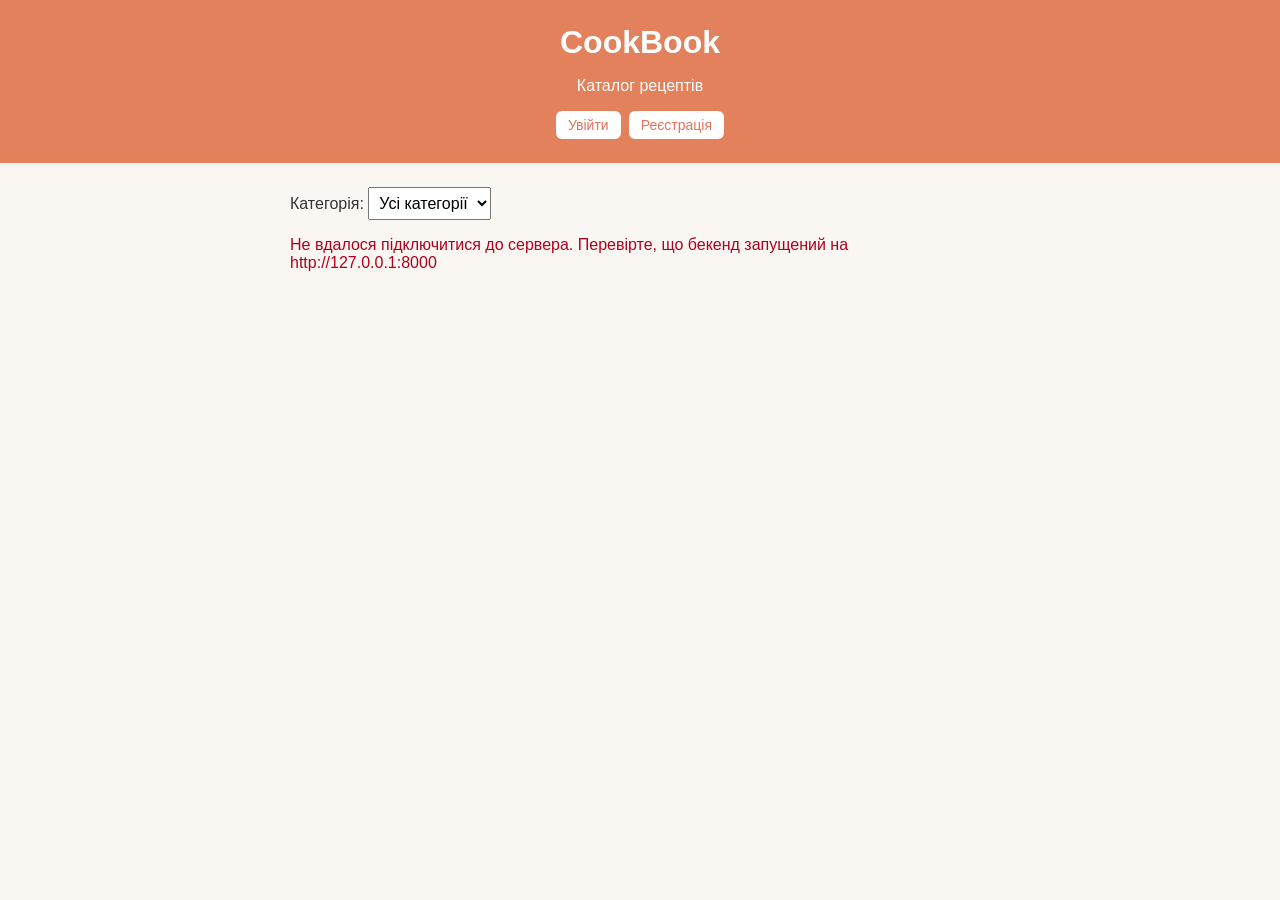
<file: index.html>
<!DOCTYPE html>
<html lang="uk">
<head>
  <meta charset="UTF-8">
  <meta name="viewport" content="width=device-width, initial-scale=1.0">
  <title>CookBook</title>
  <link rel="stylesheet" href="style.css">
</head>
<body>
  <header>
    <h1>CookBook</h1>
    <p>Каталог рецептів</p>
    <div id="auth-bar"></div>
  </header>

  <main>
    <div class="filters">
      <label for="category-select">Категорія:</label>
      <select id="category-select">
        <option value="">Усі категорії</option>
      </select>
    </div>

    <p id="message"></p>
    <ul id="recipe-list"></ul>
  </main>

  <script src="https://code.jquery.com/jquery-3.7.1.min.js"></script>
  <script src="auth.js"></script>
  <script src="script.js"></script>
</body>
</html>
</file>
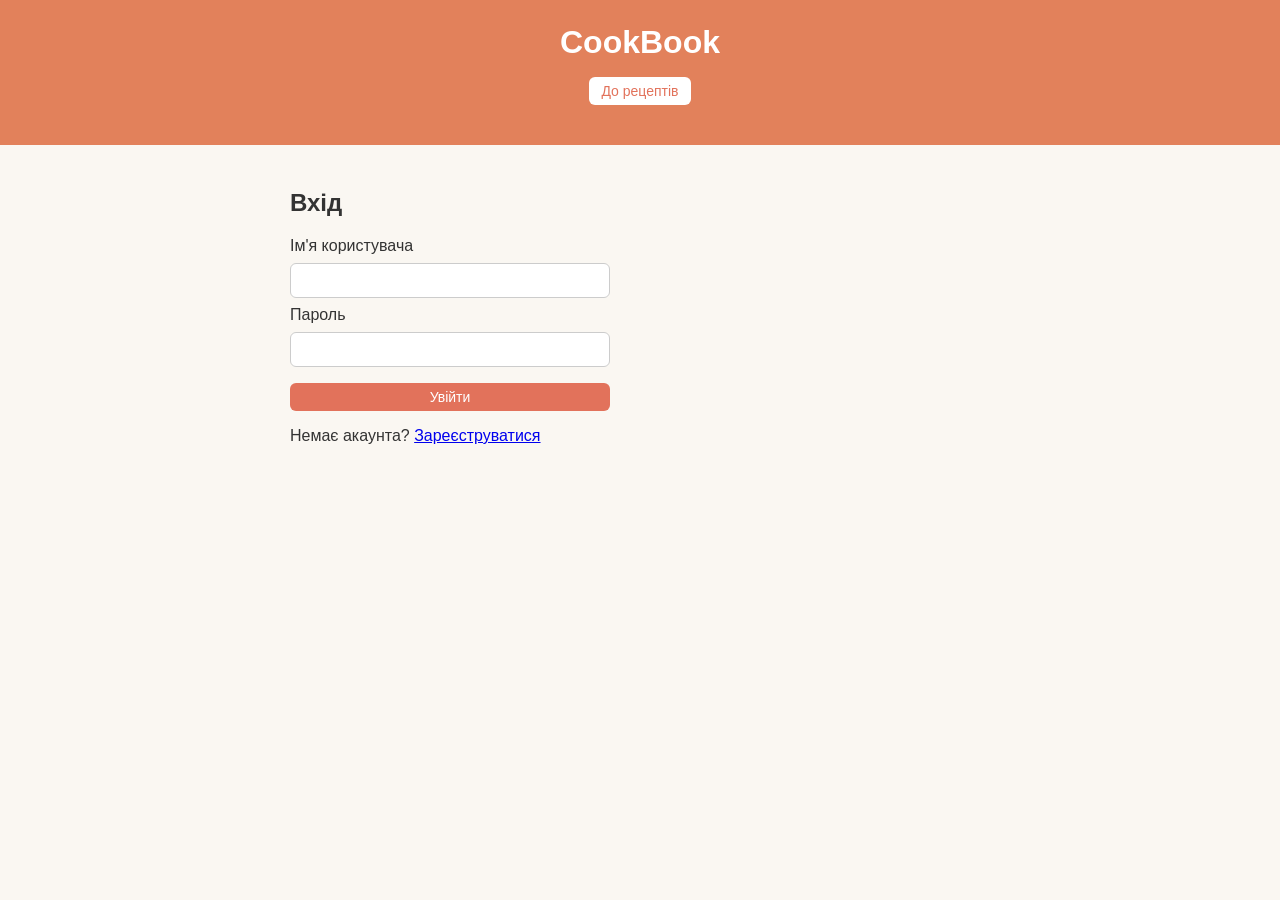
<file: add-recipe.html>
<!DOCTYPE html>
<html lang="uk">
<head>
  <meta charset="UTF-8">
  <meta name="viewport" content="width=device-width, initial-scale=1.0">
  <title>Додати рецепт — CookBook</title>
  <link rel="stylesheet" href="style.css">
</head>
<body>
  <header>
    <h1>CookBook</h1>
    <p><a class="button" href="index.html">До рецептів</a></p>
    <div id="auth-bar"></div>
  </header>

  <main>
    <h2>Новий рецепт</h2>
    <form id="recipe-form" class="form" novalidate>
      <label for="title">Назва *</label>
      <input type="text" id="title" maxlength="200">
      <p class="field-error" id="error-title"></p>

      <label for="description">Опис</label>
      <textarea id="description" rows="4"></textarea>
      <p class="field-error" id="error-description"></p>

      <label for="time_minutes">Час приготування, хв *</label>
      <input type="number" id="time_minutes" min="1">
      <p class="field-error" id="error-time_minutes"></p>

      <label for="calories">Калорії *</label>
      <input type="number" id="calories" min="0">
      <p class="field-error" id="error-calories"></p>

      <label for="category_id">Категорія *</label>
      <select id="category_id">
        <option value="">Оберіть категорію</option>
      </select>
      <p class="field-error" id="error-category_id"></p>

      <button type="submit" class="button">Додати</button>
    </form>

    <p id="message"></p>
  </main>

  <script src="https://code.jquery.com/jquery-3.7.1.min.js"></script>
  <script src="auth.js"></script>
  <script src="add-recipe.js"></script>
</body>
</html>
</file>
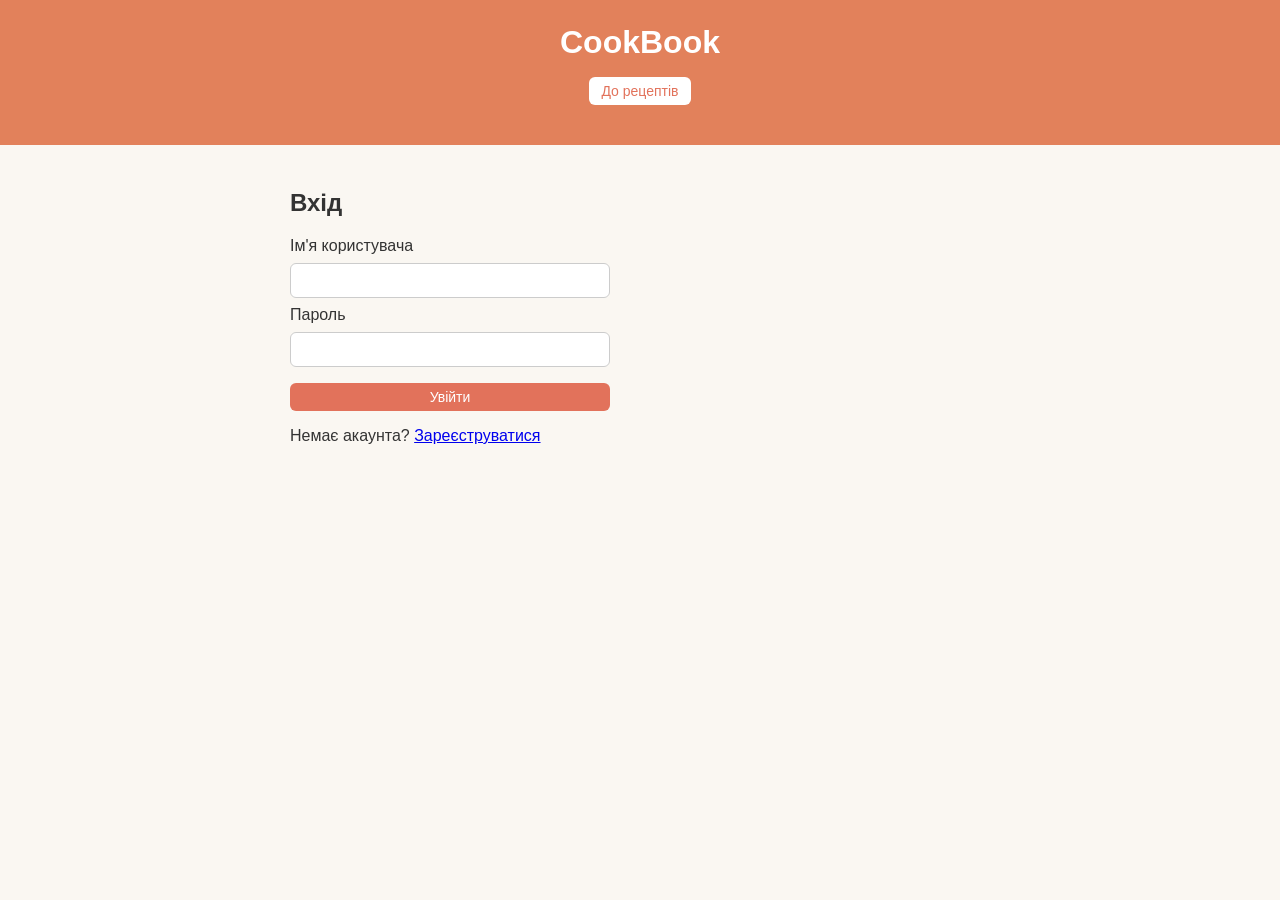
<file: login.html>
<!DOCTYPE html>
<html lang="uk">
<head>
  <meta charset="UTF-8">
  <meta name="viewport" content="width=device-width, initial-scale=1.0">
  <title>Вхід — CookBook</title>
  <link rel="stylesheet" href="style.css">
</head>
<body>
  <header>
    <h1>CookBook</h1>
    <p><a class="button" href="index.html">До рецептів</a></p>
  </header>

  <main>
    <h2>Вхід</h2>
    <form id="login-form" class="form">
      <label for="username">Ім'я користувача</label>
      <input type="text" id="username" required>

      <label for="password">Пароль</label>
      <input type="password" id="password" required>

      <button type="submit" class="button">Увійти</button>
    </form>

    <p id="message"></p>
    <p>Немає акаунта? <a href="register.html">Зареєструватися</a></p>
  </main>

  <script src="https://code.jquery.com/jquery-3.7.1.min.js"></script>
  <script src="auth.js"></script>
  <script src="login.js"></script>
</body>
</html>
</file>
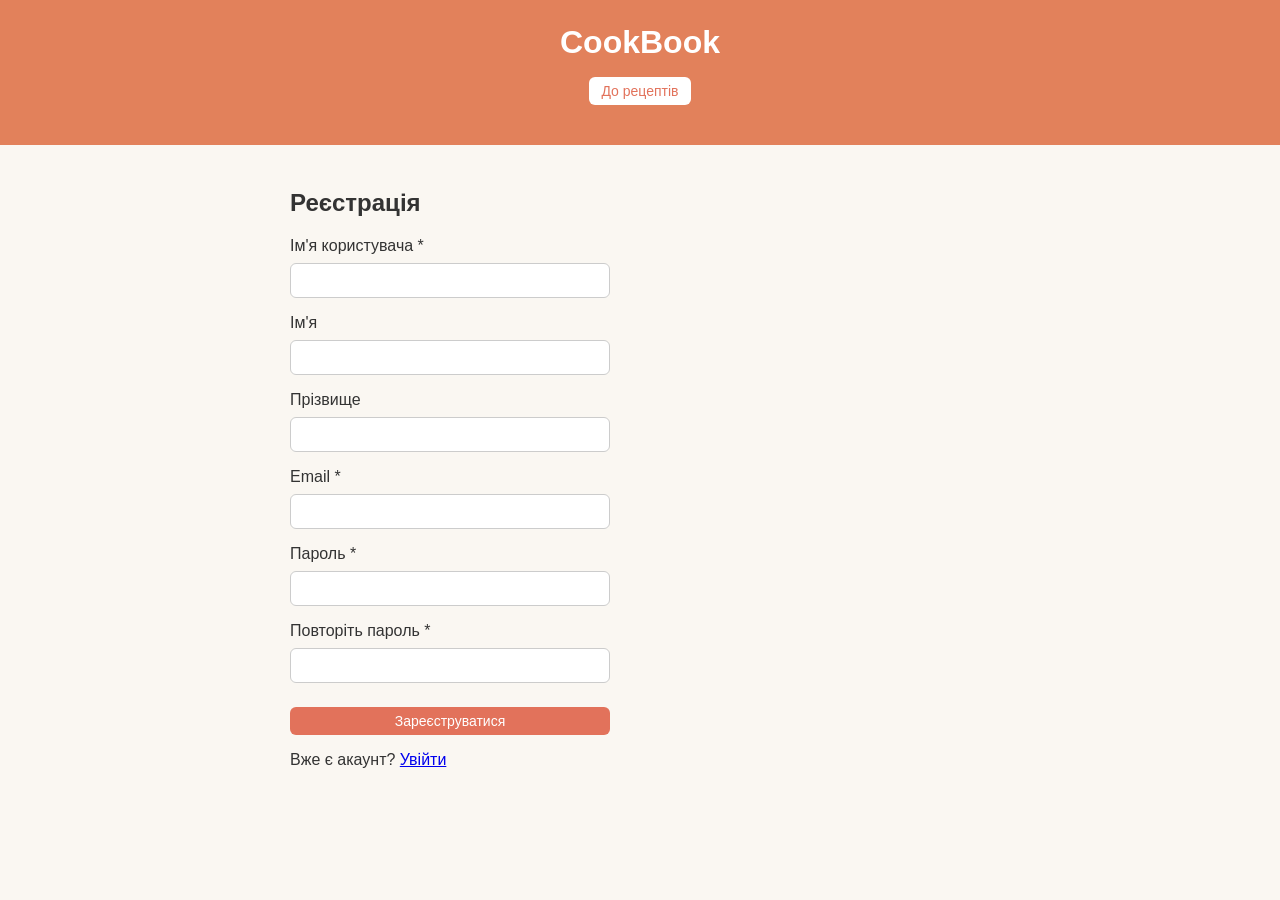
<file: register.html>
<!DOCTYPE html>
<html lang="uk">
<head>
  <meta charset="UTF-8">
  <meta name="viewport" content="width=device-width, initial-scale=1.0">
  <title>Реєстрація — CookBook</title>
  <link rel="stylesheet" href="style.css">
</head>
<body>
  <header>
    <h1>CookBook</h1>
    <p><a class="button" href="index.html">До рецептів</a></p>
  </header>

  <main>
    <h2>Реєстрація</h2>
    <form id="register-form" class="form" novalidate>
      <label for="username">Ім'я користувача *</label>
      <input type="text" id="username" maxlength="150" required>
      <p class="field-error" id="error-username"></p>

      <label for="first_name">Ім'я</label>
      <input type="text" id="first_name" maxlength="150">
      <p class="field-error" id="error-first_name"></p>

      <label for="last_name">Прізвище</label>
      <input type="text" id="last_name" maxlength="150">
      <p class="field-error" id="error-last_name"></p>

      <label for="email">Email *</label>
      <input type="email" id="email" maxlength="254" required>
      <p class="field-error" id="error-email"></p>

      <label for="password">Пароль *</label>
      <input type="password" id="password" maxlength="128" required>
      <p class="field-error" id="error-password"></p>

      <label for="password2">Повторіть пароль *</label>
      <input type="password" id="password2" maxlength="128" required>
      <p class="field-error" id="error-password2"></p>

      <button type="submit" class="button">Зареєструватися</button>
    </form>

    <p id="message"></p>
    <p>Вже є акаунт? <a href="login.html">Увійти</a></p>
  </main>

  <script src="https://code.jquery.com/jquery-3.7.1.min.js"></script>
  <script src="auth.js"></script>
  <script src="register.js"></script>
</body>
</html>
</file>
<file: style.css>
body {
  margin: 0;
  font-family: Arial, sans-serif;
  background: #faf7f2;
  color: #333;
}

header {
  padding: 24px;
  background: #e2815b;
  color: white;
  text-align: center;
}

header h1 {
  margin: 0;
}

main {
  max-width: 700px;
  margin: 0 auto;
  padding: 24px 16px;
}

.filters {
  margin-bottom: 16px;
}

select {
  padding: 6px;
  font-size: 16px;
}

#message {
  color: #b00020;
}

#recipe-list {
  list-style: none;
  padding: 0;
}

.recipe {
  margin-bottom: 12px;
  padding: 16px;
  background: white;
  border-radius: 8px;
  box-shadow: 0 1px 4px rgba(0, 0, 0, 0.1);
}

.recipe h2 {
  margin: 0 0 8px;
  font-size: 20px;
}

.recipe-info {
  color: #777;
}

#auth-bar {
  margin-top: 12px;
}

.button {
  display: inline-block;
  margin: 0 4px;
  padding: 6px 12px;
  border: none;
  border-radius: 6px;
  background: white;
  color: #e2725b;
  font-size: 14px;
  text-decoration: none;
  cursor: pointer;
}

.username {
  margin-right: 8px;
  font-weight: bold;
}

.form {
  display: flex;
  flex-direction: column;
  max-width: 320px;
  gap: 8px;
}

.form input,
.form select,
.form textarea {
  padding: 8px;
  font-size: 15px;
  border: 1px solid #ccc;
  border-radius: 6px;
}

.form .button {
  margin: 8px 0 0;
  background: #e2725b;
  color: white;
}

.field-error {
  margin: 0;
  color: #b00020;
  font-size: 13px;
}
</file>
